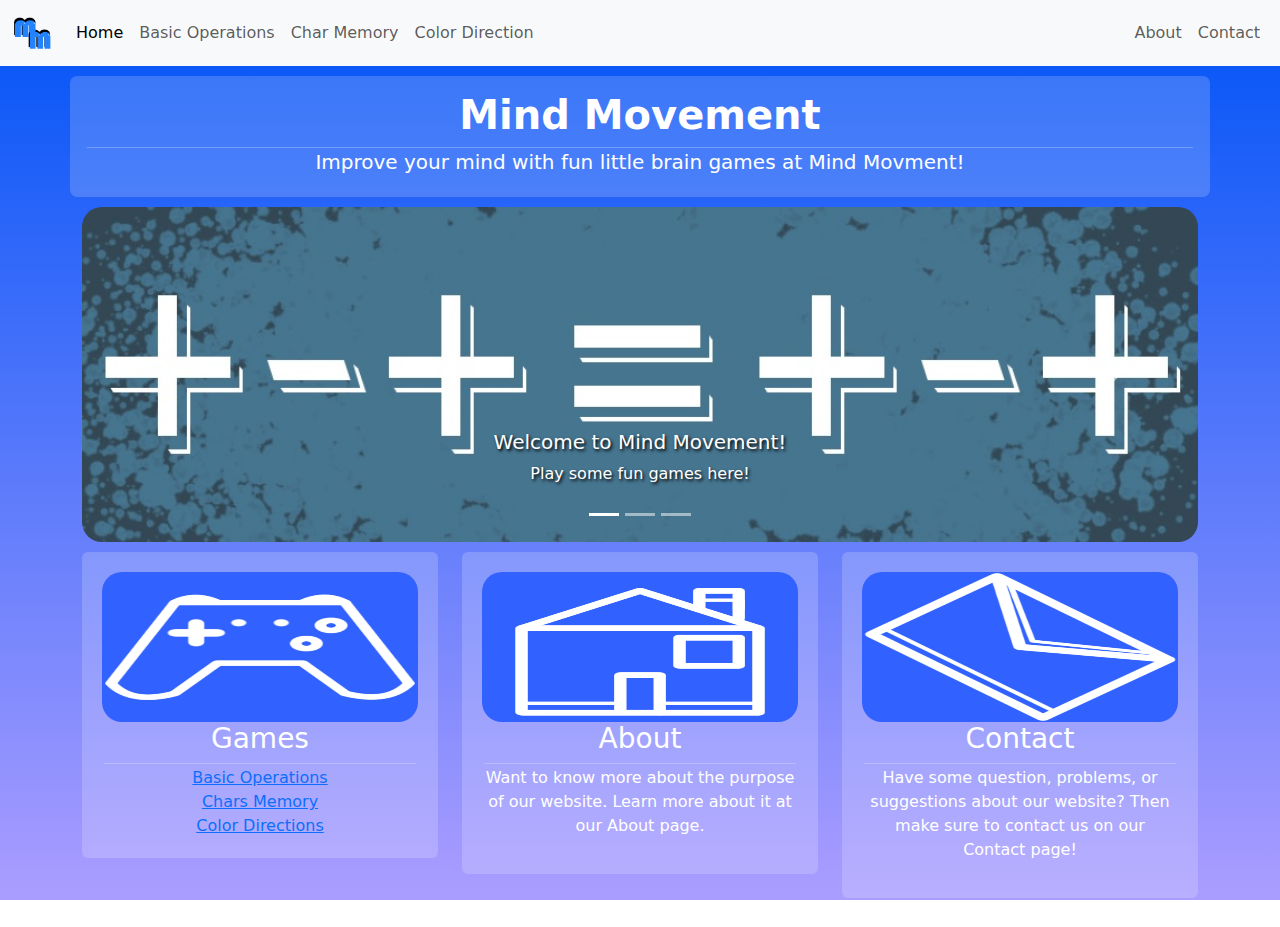
<file: index.html>
<!DOCTYPE html>
<html lang="en">

<head>
    <meta charset="UTF-8">
    <meta name="viewport" content="width=device-width, initial-scale=1.0">
    <link href="https://cdn.jsdelivr.net/npm/bootstrap@5.2.3/dist/css/bootstrap.min.css" rel="stylesheet">
    <script src="https://cdn.jsdelivr.net/npm/bootstrap@5.2.3/dist/js/bootstrap.bundle.min.js"></script>

    <link rel="stylesheet" type="text/css" href="static/css/style.css">
    <title>Mind Movement</title>

    <!--Favicon image-->
    <link rel="shortcut icon" href="static/img/mm2.ico" />

</head>

<body>
    <!--Nav bar part.-->
    <nav class="navbar navbar-expand-lg navbar-light bg-light">
        <div class="container-fluid">
            <a class="navbar-brand" href="index.html"><img src="static/img/mm2.png" alt="Logo" style="width:40px;"></a>
            <button class="navbar-toggler" type="button" data-bs-toggle="collapse" data-bs-target="#navbarNavDropdown"
                aria-controls="navbarNavDropdown" aria-expanded="false" aria-label="Toggle navigation">
                <span class="navbar-toggler-icon"></span>
            </button>
            <div class="collapse navbar-collapse justify-content-between" id="navbarNavDropdown">
                <ul class="navbar-nav">
                    <li class="nav-item">
                        <a class="nav-link active" aria-current="page" href="index.html">Home</a>
                    </li>
                    <li class="nav-item">
                        <a class="nav-link" href="game1.html">Basic Operations</a>
                    </li>
                    <li class="nav-item">
                        <a class="nav-link" href="game2.html">Char Memory</a>
                    </li>
                    <li class="nav-item">
                        <a class="nav-link" href="game3.html">Color Direction</a>
                    </li>
                </ul>
                <ul class="navbar-nav">
                    <li class="nav-item">
                        <a class="nav-link" href="about.html">About</a>
                    </li>
                    <li class="nav-item">
                        <a class="nav-link" href="contact.html">Contact</a>
                    </li>
                </ul>
                <ul class="dropdown-menu" aria-labelledby="navbarDropdownMenuLink">
                    <li><a class="dropdown-item" href="game1.html">Basic Operations</a></li>
                    <li><a class="dropdown-item" href="game2.html">Char Memory</a></li>
                    <li><a class="dropdown-item" href="game3.html">Color Direction</a></li>
                    <li><a class="dropdown-item" href="about.html">About</a></li>
                    <li><a class="dropdown-item" href="contact.html">Contact</a></li>
                </ul>
            </div>
        </div>
    </nav>

    <!-- Header title-->
    <div class="container fadePanel" style="margin-top: 10px; margin-bottom: 10px;text-align: center; padding: 15px;">
        <h1><b>Mind Movement</b></h1>
        <hr style="color:white; margin:2px">
        <h5 class="lead">Improve your mind with fun little brain games at Mind Movment!</h5>
    </div>

    <!-- Carousel-->
    <div class="container" style="margin-bottom:10px">
        <div id="carouselExampleCaptions" class="carousel slide" data-bs-ride="carousel" >
            <div class="carousel-indicators">
              <button type="button" data-bs-target="#carouselExampleCaptions" data-bs-slide-to="0" class="active" aria-current="true" aria-label="Slide 1"></button>
              <button type="button" data-bs-target="#carouselExampleCaptions" data-bs-slide-to="1" aria-label="Slide 2"></button>
              <button type="button" data-bs-target="#carouselExampleCaptions" data-bs-slide-to="2" aria-label="Slide 3"></button>
            </div>
            <div class="carousel-inner" style="border-radius:20px">
              <div class="carousel-item active">
                <img src="static/img/operationImage.jpg" class="d-block w-100" alt="...">
                <div class="carousel-caption d-md-block" style="text-shadow: black 0.1em 0.1em 0.2em;">
                    <h5>Welcome to Mind Movement!</h5>
                    <p>Play some fun games here!</p>
                </div>
              </div>
              <div class="carousel-item">
                <img src="static/img/letterMatch.jpg" class="d-block w-100" alt="...">
                <div class="carousel-caption d-md-block" style="text-shadow: black 0.1em 0.1em 0.2em;">
                    <h5>Welcome to Mind Movement!</h5>
                    <p>Play some fun games here!</p>
                </div>
              </div>
              <div class="carousel-item">
                <img src="static/img/colors.jpg" class="d-block w-100" alt="...">
                <div class="carousel-caption d-md-block" style="text-shadow: black 0.1em 0.1em 0.2em;">
                    <h5>Welcome to Mind Movement!</h5>
                    <p>Play some fun games here!</p>
                </div>
              </div>
            </div>
            <button class="carousel-control-prev" type="button" data-bs-target="#carouselExampleCaptions" data-bs-slide="prev">
              <span class="carousel-control-prev-icon" aria-hidden="true"></span>
              <span class="visually-hidden">Previous</span>
            </button>
            <button class="carousel-control-next" type="button" data-bs-target="#carouselExampleCaptions" data-bs-slide="next">
              <span class="carousel-control-next-icon" aria-hidden="true"></span>
              <span class="visually-hidden">Next</span>
            </button>
          </div>
    </div>

    <!--Bottom content squares-->
    <div class="container text-center">
        <div class="row">
            <div class="col-md-4">
                <div class="container rounded fadePanel" style="padding:20px; margin-bottom:5px">
                    <img src="static/img/controller.png" width="100%" height="150px"
                        style="background-color: rgb(49, 97, 255);border-radius: 20px;">
                    <h3>Games</h3>
                    <hr style="color:white; margin:2px">
                    <a href="game1.html">Basic Operations</a><br>
                    <a href="game2.html">Chars Memory</a><br>
                    <a href="game3.html">Color Directions</a>
                    
                </div>
            </div>
            <div class="col-md-4">
                <div class="container rounded fadePanel" style="padding:20px; margin-bottom:5px">
                    <img src="static/img/house.png" width="100%" height="150px"
                        style="background-color: rgb(49, 97, 255);border-radius: 20px;">
                    <h3>About</h3>
                    <hr style="color:white; margin:2px">
                    <p>Want to know more about the purpose of our website. Learn
                        more about it at our About page.</p>

                </div>
            </div>
            <div class="col-md-4">
                <div class="container rounded fadePanel" style="padding:20px; margin-bottom:5px">
                    <img src="static/img/mail.png" width="100%" height="150px"
                        style="background-color: rgb(49, 97, 255);border-radius: 20px;">
                    <h3>Contact</h3>
                    <hr style="color:white; margin:2px">
                    <p>Have some question, problems, or suggestions about our
                        website? Then make sure to contact us on our Contact page!</p>
                </div>
            </div>
        </div>
    </div>
    <br/>

</body>
</html>
</file>
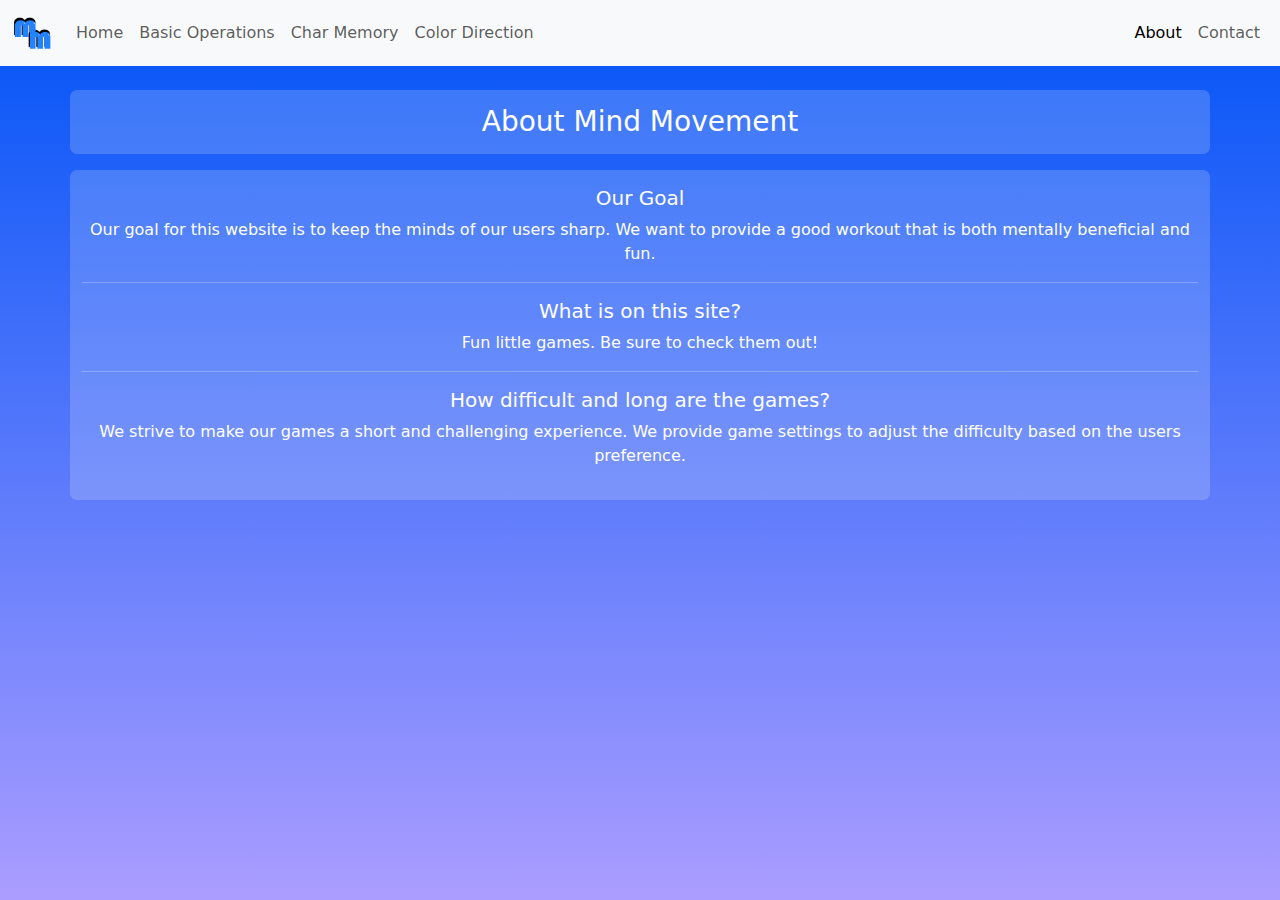
<file: about.html>
<!DOCTYPE html>
<html lang="en">

<head>
    <meta charset="UTF-8">
    <meta name="viewport" content="width=device-width, initial-scale=1.0">
    <link href="https://cdn.jsdelivr.net/npm/bootstrap@5.2.3/dist/css/bootstrap.min.css" rel="stylesheet">
    <script src="https://cdn.jsdelivr.net/npm/bootstrap@5.2.3/dist/js/bootstrap.bundle.min.js"></script>
    <link rel="stylesheet" type="text/css" href="static/css/style.css">
    <title>Mind Movement</title>
    <!--Favicon image-->
    <link rel="shortcut icon" href="static/img/mm2.ico" />
</head>

<body>
    <!--Nav bar part.-->
    <nav class="navbar navbar-expand-lg navbar-light bg-light">
        <div class="container-fluid">
            <a class="navbar-brand" href="index.html"><img src="static/img/mm2.png" alt="Logo" style="width:40px;"></a>
            <button class="navbar-toggler" type="button" data-bs-toggle="collapse" data-bs-target="#navbarNavDropdown"
                aria-controls="navbarNavDropdown" aria-expanded="false" aria-label="Toggle navigation">
                <span class="navbar-toggler-icon"></span>
            </button>
            <div class="collapse navbar-collapse justify-content-between" id="navbarNavDropdown">
                <ul class="navbar-nav">
                    <li class="nav-item">
                        <a class="nav-link" href="index.html">Home</a>
                    </li>
                    <li class="nav-item">
                        <a class="nav-link" href="game1.html">Basic Operations</a>
                    </li>
                    <li class="nav-item">
                        <a class="nav-link" href="game2.html">Char Memory</a>
                    </li>
                    <li class="nav-item">
                        <a class="nav-link" href="game3.html">Color Direction</a>
                    </li>
                </ul>
                <ul class="navbar-nav">
                    <li class="nav-item">
                        <a class="nav-link active" aria-current="page" href="about.html">About</a>
                    </li>
                    <li class="nav-item">
                        <a class="nav-link" href="contact.html">Contact</a>
                    </li>
                </ul>
                <ul class="dropdown-menu" aria-labelledby="navbarDropdownMenuLink">
                    <li><a class="dropdown-item" href="game1.html">Basic Operations</a></li>
                    <li><a class="dropdown-item" href="game2.html">Char Memory</a></li>
                    <li><a class="dropdown-item" href="game3.html">Color Direction</a></li>
                    <li><a class="dropdown-item" href="about.html">About</a></li>
                    <li><a class="dropdown-item" href="contact.html">Contact</a></li>
                </ul>
            </div>
        </div>
    </nav>

    <div class="container mt-4 text-center fadePanel">
        <h3 style="padding:15px">About Mind Movement</h3>
    </div>
    <div class="container mt-3 pt-3 pb-3 text-center fadePanel">
        <h5>Our Goal</h5>
        <p>Our goal for this website is to keep the minds of our users sharp. We want to provide a good workout that is
            both mentally beneficial and fun.</p>
        <hr style="color:white">
        <h5>What is on this site?</h5>
        <p>Fun little games. Be sure to check them out!</p>
        <hr style="color:white">
        <h5>How difficult and long are the games?</h5>
        <p>We strive to make our games a short and challenging experience. We provide game settings to adjust the
            difficulty based on the users preference.</p>
    </div>

</body>

</html>
</file>
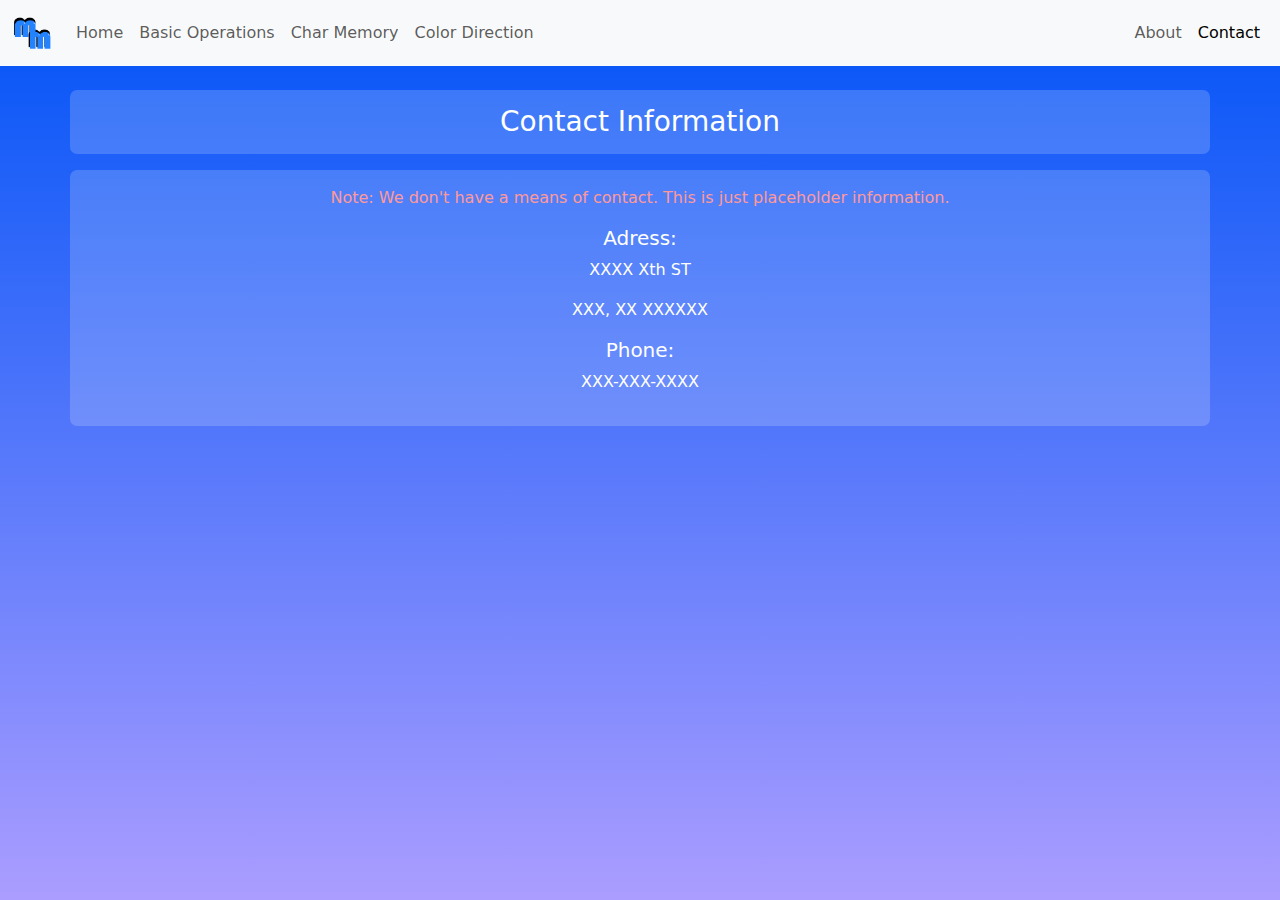
<file: contact.html>
<!DOCTYPE html>
<html lang="en">

<head>
    <meta charset="UTF-8">
    <meta name="viewport" content="width=device-width, initial-scale=1.0">
    <link href="https://cdn.jsdelivr.net/npm/bootstrap@5.2.3/dist/css/bootstrap.min.css" rel="stylesheet">
    <script src="https://cdn.jsdelivr.net/npm/bootstrap@5.2.3/dist/js/bootstrap.bundle.min.js"></script>
    <link rel="stylesheet" type="text/css" href="static/css/style.css">
    <title>Mind Movement</title>
    <!--Favicon image-->
    <link rel="shortcut icon" href="static/img/mm2.ico" />
</head>

<body>
<!--Nav bar part.-->
<nav class="navbar navbar-expand-lg navbar-light bg-light">
    <div class="container-fluid">
        <a class="navbar-brand" href="index.html"><img src="static/img/mm2.png" alt="Logo" style="width:40px;"></a>
        <button class="navbar-toggler" type="button" data-bs-toggle="collapse" data-bs-target="#navbarNavDropdown"
            aria-controls="navbarNavDropdown" aria-expanded="false" aria-label="Toggle navigation">
            <span class="navbar-toggler-icon"></span>
        </button>
        <div class="collapse navbar-collapse justify-content-between" id="navbarNavDropdown">
            <ul class="navbar-nav">
                <li class="nav-item">
                    <a class="nav-link" href="index.html">Home</a>
                </li>
                <li class="nav-item">
                    <a class="nav-link" href="game1.html">Basic Operations</a>
                </li>
                <li class="nav-item">
                    <a class="nav-link" href="game2.html">Char Memory</a>
                </li>
                <li class="nav-item">
                    <a class="nav-link" href="game3.html">Color Direction</a>
                </li>
            </ul>
            <ul class="navbar-nav">
                <li class="nav-item">
                    <a class="nav-link"  href="about.html">About</a>
                </li>
                <li class="nav-item">
                    <a class="nav-link active" aria-current="page" href="contact.html">Contact</a>
                </li>
            </ul>
            <ul class="dropdown-menu" aria-labelledby="navbarDropdownMenuLink">
                <li><a class="dropdown-item" href="game1.html">Basic Operations</a></li>
                <li><a class="dropdown-item" href="game2.html">Char Memory</a></li>
                <li><a class="dropdown-item" href="game3.html">Color Direction</a></li>
                <li><a class="dropdown-item" href="about.html">About</a></li>
                <li><a class="dropdown-item" href="contact.html">Contact</a></li>
            </ul>
        </div>
    </div>
</nav>
<div class="container mt-4 text-center fadePanel">
    <h3 style="padding:15px">Contact Information</h3>
</div>
<div class="container mt-3 pt-3 pb-3 text-center fadePanel">
    <p class="error">Note: We don't have a means of contact. This is just placeholder information.</p>
    <h5>Adress:</h5>
    <p>XXXX Xth ST</p>
    <p>XXX, XX XXXXXX</p>
    <h5>Phone:</h5>
    <p>XXX-XXX-XXXX</p>
</div>
    
</body>
</html>
</file>
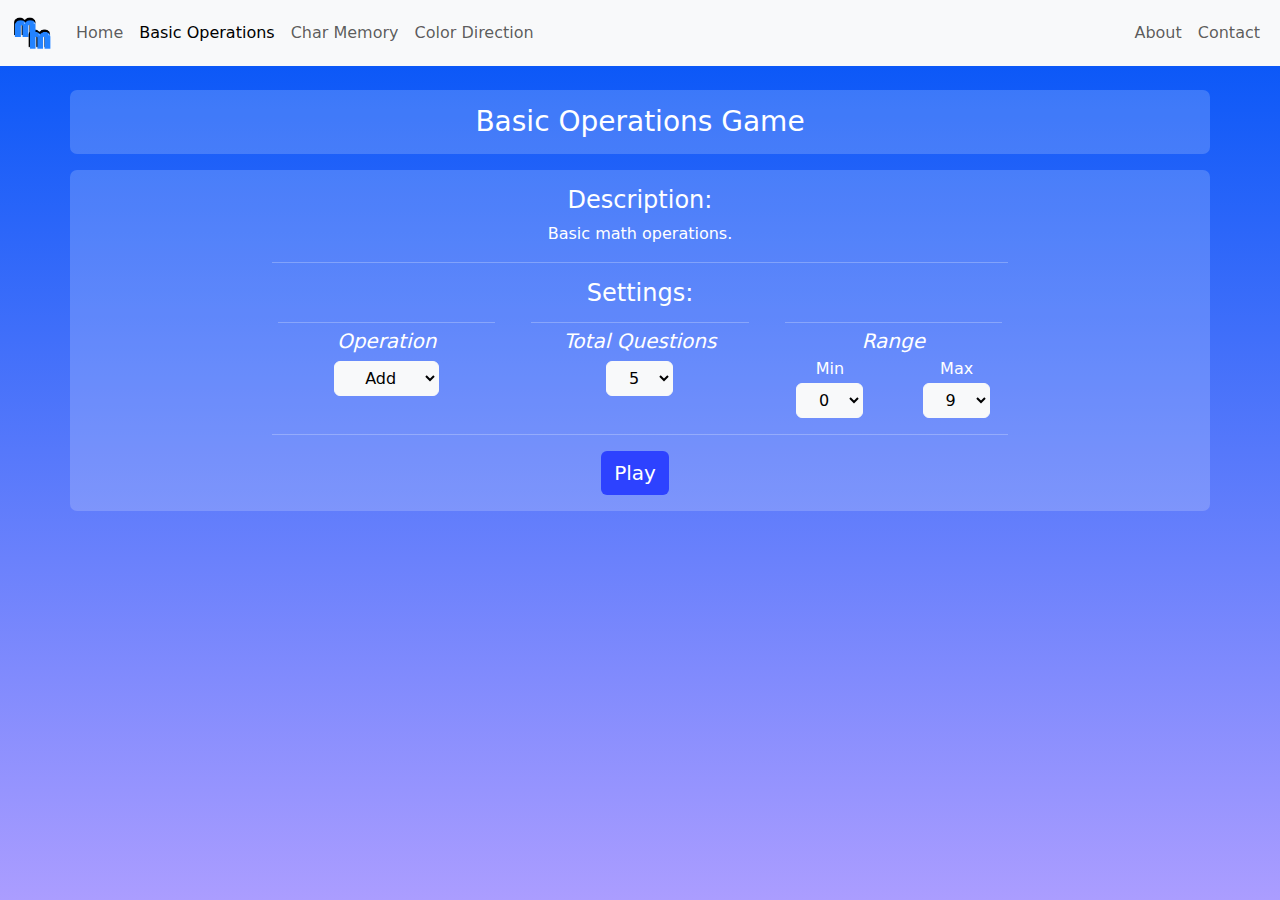
<file: game1.html>
<!DOCTYPE html>
<html lang="en">

<head>
    <meta charset="UTF-8">
    <meta name="viewport" content="width=device-width, initial-scale=1.0">
    <link href="https://cdn.jsdelivr.net/npm/bootstrap@5.2.3/dist/css/bootstrap.min.css" rel="stylesheet">
    <script src="https://cdn.jsdelivr.net/npm/bootstrap@5.2.3/dist/js/bootstrap.bundle.min.js"></script>
    <link rel="stylesheet" type="text/css" href="static/css/style.css">
    <title>Mind Movement</title>
    <!--Favicon image-->
    <link rel="shortcut icon" href="static/img/mm2.ico" />
</head>

<body>
    <!--Nav bar part.-->
    <nav class="navbar navbar-expand-lg navbar-light bg-light">
        <div class="container-fluid">
            <a class="navbar-brand" href="index.html"><img src="static/img/mm2.png" alt="Logo" style="width:40px;"></a>
            <button class="navbar-toggler" type="button" data-bs-toggle="collapse" data-bs-target="#navbarNavDropdown"
                aria-controls="navbarNavDropdown" aria-expanded="false" aria-label="Toggle navigation">
                <span class="navbar-toggler-icon"></span>
            </button>
            <div class="collapse navbar-collapse justify-content-between" id="navbarNavDropdown">
                <ul class="navbar-nav">
                    <li class="nav-item">
                        <a class="nav-link" href="index.html">Home</a>
                    </li>
                    <li class="nav-item">
                        <a class="nav-link active" aria-current="page" href="game1.html">Basic Operations</a>
                    </li>
                    <li class="nav-item">
                        <a class="nav-link" href="game2.html">Char Memory</a>
                    </li>
                    <li class="nav-item">
                        <a class="nav-link" href="game3.html">Color Direction</a>
                    </li>
                </ul>
                <ul class="navbar-nav">
                    <li class="nav-item">
                        <a class="nav-link" href="about.html">About</a>
                    </li>
                    <li class="nav-item">
                        <a class="nav-link" href="contact.html">Contact</a>
                    </li>
                </ul>
                <ul class="dropdown-menu" aria-labelledby="navbarDropdownMenuLink">
                    <li><a class="dropdown-item" href="game1.html">Basic Operations</a></li>
                    <li><a class="dropdown-item" href="game2.html">Char Memory</a></li>
                    <li><a class="dropdown-item" href="game3.html">Color Direction</a></li>
                    <li><a class="dropdown-item" href="about.html">About</a></li>
                    <li><a class="dropdown-item" href="contact.html">Contact</a></li>
                </ul>
            </div>
        </div>
    </nav>

    <!--Game panel part-->
    <div class="container mt-4 text-center fadePanel">
        <h3 id="page-title" style="padding:15px">Basic Operations Game</h3>
    </div>
    <div class="container mt-3 pt-3 pb-3 text-center fadePanel">
        <!-- Game Section-->
        <div class="row">
            <div class="col-md-8 offset-md-2">
                <!--Setting section of game.-->
                <form id="settingSection">
                    <h4>Description:</h4>
                    <p>Basic math operations.</p>
                    <hr>
                    <h4>Settings:</h4>
                    <div class="row">
                        <div class="col-sm-4 col-6">
                            <hr style="margin:6px">
                            <h5><i>Operation</i></h5>
                            <select id="operationSetting" class="btn btn-light">
                                <option value="+">Add</option>
                                <option value="-">Minus</option>
                                <option value="*">Multipy</option>
                            </select>
                        </div>
                        <div class="col-sm-4 col-6">
                            <hr style="margin:6px">
                            <h5><i>Total Questions</i></h5>
                            <select id="totalQuestionSetting" class="btn btn-light">
                                <option value=5>5</option>
                                <option value=10>10</option>
                                <option value=20>20</option>
                                <option value=30>30</option>
                            </select>
                        </div>
                        <div class="col-sm-4 col-12">
                            <hr style="margin:6px">
                            <h5 style="margin-bottom:2px;"><i>Range</i></h5>
                            <div class="row">
                                <div class="col-6">
                                    <p class="textSmallerSpace">Min</p>
                                    <select id="minNumberSetting" class="btn btn-light">
                                        <option value=0>0</option>
                                        <option value=9>9</option>
                                        <option value=19>19</option>
                                        <option value=29>29</option>
                                        <option value=39>39</option>
                                        <option value=49>49</option>
                                        <option value=59>59</option>
                                        <option value=69>69</option>
                                        <option value=79>79</option>
                                        <option value=89>89</option>
                                    </select>
                                </div>
                                <div class="col-6">
                                    <p class="textSmallerSpace">Max</p>
                                    <select id="maxNumberSetting" class="btn btn-light">
                                        <option value=9>9</option>
                                        <option value=19>19</option>
                                        <option value=29>29</option>
                                        <option value=39>39</option>
                                        <option value=49>49</option>
                                        <option value=59>59</option>
                                        <option value=69>69</option>
                                        <option value=79>79</option>
                                        <option value=89>89</option>
                                        <option value=99>99</option>
                                    </select>
                                </div>
                            </div>
                        </div>
                    </div>
                    <hr>
                    <h5 class="error" style="display:none">Bad range entered.</h5>
                    <input type="submit" value="Play" class="btn customButton">
                </form>
                <!--Problem section of game.-->
                <form id="problemSection" style="display:none">
                    <div class="row">
                        <div class="col-4">
                            <p class="textSmallerSpace">Count</p>
                            <p><span id="displayIndex" class="textSmallerSpace">1</span>/<span id="totalDisplay"></span>
                            </p>
                        </div>
                        <div class="col-4">
                            <br>
                            <h5 id="hitOrMissDisplay"></h5>
                        </div>
                        <div class="col-4">
                            <p class="textSmallerSpace">Time</p>
                            <p class="timeDisplay textSmallerSpace">0</p>
                        </div>
                    </div>
                    <hr style="margin:1px">
                    <h1><span id="num1"></span><span id="operationDisplay"></span><span id="num2"></span></h1>

                    <input type="number" class="form-control textBox1" id="displayTextBox" maxlength="5">
                    <br>
                    <hr>
                    <h5 class="error" style="display:none">No numbers longer than 5
                        digits.</h5>
                    <input type="submit" value="Next" class="btn customButton">
                </form>
                <!--Results section of game.-->
                <form id="resultSection" style="display:none">
                    <h5>Results:</h5>
                    <hr>
                    <div class="row">
                        <div class="col-4">
                            <p class="textSmallerSpace">Operation</p>
                            <p id="resultOperation" class="textSmallerSpace"></p>
                        </div>
                        <div class="col-4">
                            <p class="textSmallerSpace">Total Qs</p>
                            <p id="resultTotal" class="textSmallerSpace"></p>
                        </div>
                        <div class="col-4">
                            <p class="textSmallerSpace">Range</p>
                            <p id="resultRange" class="textSmallerSpace"></p>
                        </div>
                    </div>
                    <hr>
                    <h5>Total correct: <span id="resultCorrect"></span></h5>
                    <h5>Total Miss: <span id="resultMiss"></span></h5>
                    <h5>Time: <span class="timeDisplay"> </span> seconds</h5>
                    <hr>
                    <div class="container" id='problemsDisplay'></div>
                    <hr>
                    <input type="submit" value="Play Again" class="btn customButton">
                </form>
            </div>
        </div>
    </div>

    <script src="https://ajax.aspnetcdn.com/ajax/jQuery/jquery-3.3.1.min.js"></script>
    <script src="static/js/logic1.js"></script>
</body>

</html>
</file>
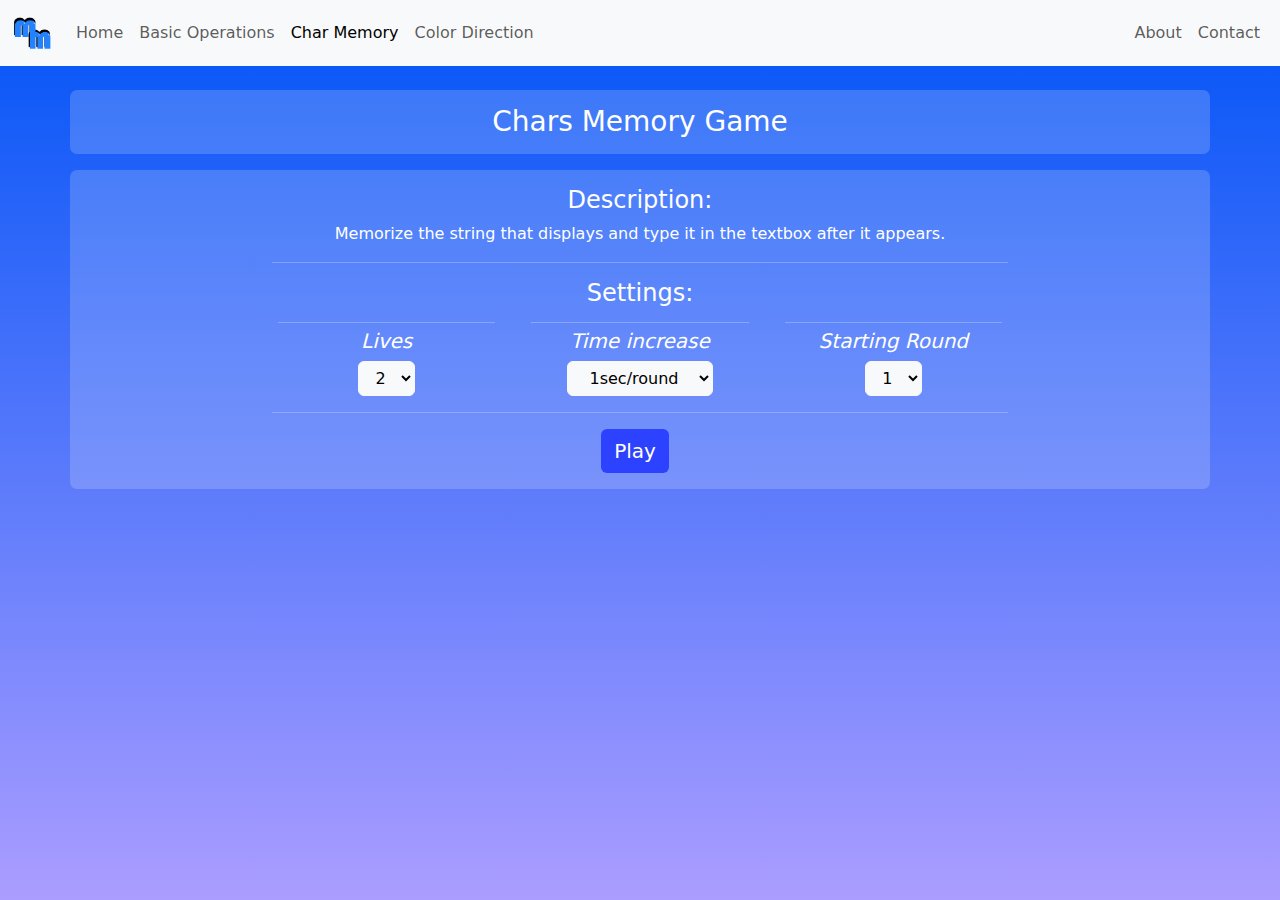
<file: game2.html>
<!DOCTYPE html>
<html lang="en">

<head>
    <meta charset="UTF-8">
    <meta name="viewport" content="width=device-width, initial-scale=1.0">
    <link href="https://cdn.jsdelivr.net/npm/bootstrap@5.2.3/dist/css/bootstrap.min.css" rel="stylesheet">
    <script src="https://cdn.jsdelivr.net/npm/bootstrap@5.2.3/dist/js/bootstrap.bundle.min.js"></script>
    <link rel="stylesheet" type="text/css" href="static/css/style.css">
    <title>Mind Movement</title>
    <!--Favicon image-->
    <link rel="shortcut icon" href="static/img/mm2.ico" />
</head>

<body>
    <!--Nav bar part.-->
    <nav class="navbar navbar-expand-lg navbar-light bg-light">
        <div class="container-fluid">
            <a class="navbar-brand" href="index.html"><img src="static/img/mm2.png" alt="Logo" style="width:40px;"></a>
            <button class="navbar-toggler" type="button" data-bs-toggle="collapse" data-bs-target="#navbarNavDropdown"
                aria-controls="navbarNavDropdown" aria-expanded="false" aria-label="Toggle navigation">
                <span class="navbar-toggler-icon"></span>
            </button>
            <div class="collapse navbar-collapse justify-content-between" id="navbarNavDropdown">
                <ul class="navbar-nav">
                    <li class="nav-item">
                        <a class="nav-link" href="index.html">Home</a>
                    </li>
                    <li class="nav-item">
                        <a class="nav-link" href="game1.html">Basic Operations</a>
                    </li>
                    <li class="nav-item">
                        <a class="nav-link active" aria-current="page" href="game2.html">Char Memory</a>
                    </li>
                    <li class="nav-item">
                        <a class="nav-link" href="game3.html">Color Direction</a>
                    </li>
                </ul>
                <ul class="navbar-nav">
                    <li class="nav-item">
                        <a class="nav-link" href="about.html">About</a>
                    </li>
                    <li class="nav-item">
                        <a class="nav-link" href="contact.html">Contact</a>
                    </li>
                </ul>
                <ul class="dropdown-menu" aria-labelledby="navbarDropdownMenuLink">
                    <li><a class="dropdown-item" href="game1.html">Basic Operations</a></li>
                    <li><a class="dropdown-item" href="game2.html">Char Memory</a></li>
                    <li><a class="dropdown-item" href="game3.html">Color Direction</a></li>
                    <li><a class="dropdown-item" href="about.html">About</a></li>
                    <li><a class="dropdown-item" href="contact.html">Contact</a></li>
                </ul>
            </div>
        </div>
    </nav>

    <!--Game panel part-->
    <div class="container mt-4 text-center fadePanel">
        <h3 style="padding:15px">Chars Memory Game</h3>
    </div>
    <div class="container mt-3 pt-3 pb-3 text-center fadePanel">
        <!-- Game Section-->
        <div class="row">
            <div class="col-md-8 offset-md-2">
                <!--Setting section of game.-->
                <form id="settingSection">
                    <h4>Description:</h4>
                    <p>Memorize the string that displays and type it in the textbox after it appears.</p>
                    <hr>
                    <h4>Settings:</h4>
                    <div class="row">
                        <div class="col-sm-4 col-6">
                            <hr style="margin:6px">
                            <h5><i>Lives</i></h5>
                            <select id="settingLives" class="btn btn-light">
                                <option value=1>1</option>
                                <option value=2 selected>2</option>
                                <option value=3>5</option>
                            </select>
                        </div>
                        <div class="col-sm-4 col-6">
                            <hr style="margin:6px">
                            <h5><i>Time increase</i></h5>
                            <select id="settingTime" class="btn btn-light">
                                <option value=1>1sec/round</option>
                                <option value=2>1sec/2round</option>
                                <option value=3>flat 3</option>
                                <option value=4>flat 1</option>
                            </select>
                        </div>
                        <div class="col-sm-4 col-6">
                            <hr style="margin:6px">
                            <h5><i>Starting Round</i></h5>
                            <select id="settingRound" class="btn btn-light">
                                <option value=1>1</option>
                                <option value=3>3</option>
                                <option value=5>5</option>
                            </select>
                        </div>
                    </div>
                    <hr>
                    <input type="submit" value="Play" class="btn customButton">
                </form>
                <!-- Game section. -->
                <form id="gameSection" style="display:none">
                    <div class="row">
                        <div class="col-4">
                            <p class="textSmallerSpace">Lives</p>
                            <p><span id="gameLives" class="textSmallerSpace">1</span></p>
                        </div>

                        <div class="col-4 offset-4">
                            <p class="textSmallerSpace">Round</p>
                            <p class="gameRound textSmallerSpace">0</p>
                        </div>
                    </div>
                    <hr style="margin:1px">
                    <div id="gameProblemDisplay">
                        <h3>Remeber text below!</h3>
                        <h1 class="problemStringDisplay"></h1>
                        <p id="countDownDisplay" class="roundButton"></p>
                    </div>
                    <div id="gameResponseDisplay" style="display:none;">
                        <h3>Enter text below</h3>
                        <input type="text" class="form-control textBox1" id="problemResponse">
                        <hr>
                        <h5 class="error" style="display:none">Wrong Input.</h5>
                        <input type="submit" value="Enter" class="btn customButton">
                    </div>
                    <div id="gameResultDisplay" style="display:none">
                        <h3 id="correctnessDisplay">Correct</h3>
                        <h5>Answer: <span class="problemStringDisplay"></span></h5>
                        <h5>Your Answer:
                            <span id="answerStringDisplay1"></span>
                            <span id="answerStringDisplay2" class="error"></span>
                        </h5>
                        <input type="button" value="Next" class="btn customButton" id="gameResultBtn"
                            style="margin-top:10px">
                    </div>
                </form>
                <!--Results section of game..-->
                <form id="resultSection" style="display:none">
                    <h5>Results:</h5>
                    <hr>
                    <div class="row">
                        <div class="col-4">
                            <p class="textSmallerSpace">Lives</p>
                            <p id="resultLives" class="textSmallerSpace"></p>
                        </div>
                        <div class="col-4">
                            <p class="textSmallerSpace">Speed Increase</p>
                            <p id="resultSpeed" class="textSmallerSpace"></p>
                        </div>
                        <div class="col-4">
                            <p class="textSmallerSpace">Stating Round</p>
                            <p id="resultStartRound" class="textSmallerSpace"></p>
                        </div>
                    </div>
                    <hr>
                    <h5>Highest Round: <span id="resultRound"></span></h5>
                    <hr>
                    <input type="submit" value="Play Again" class="btn customButton">
                </form>
            </div>
        </div>
    </div>

    <script src="https://ajax.aspnetcdn.com/ajax/jQuery/jquery-3.3.1.min.js"></script>
    <script src="static/js/logic2.js"></script>
</body>

</html>
</file>
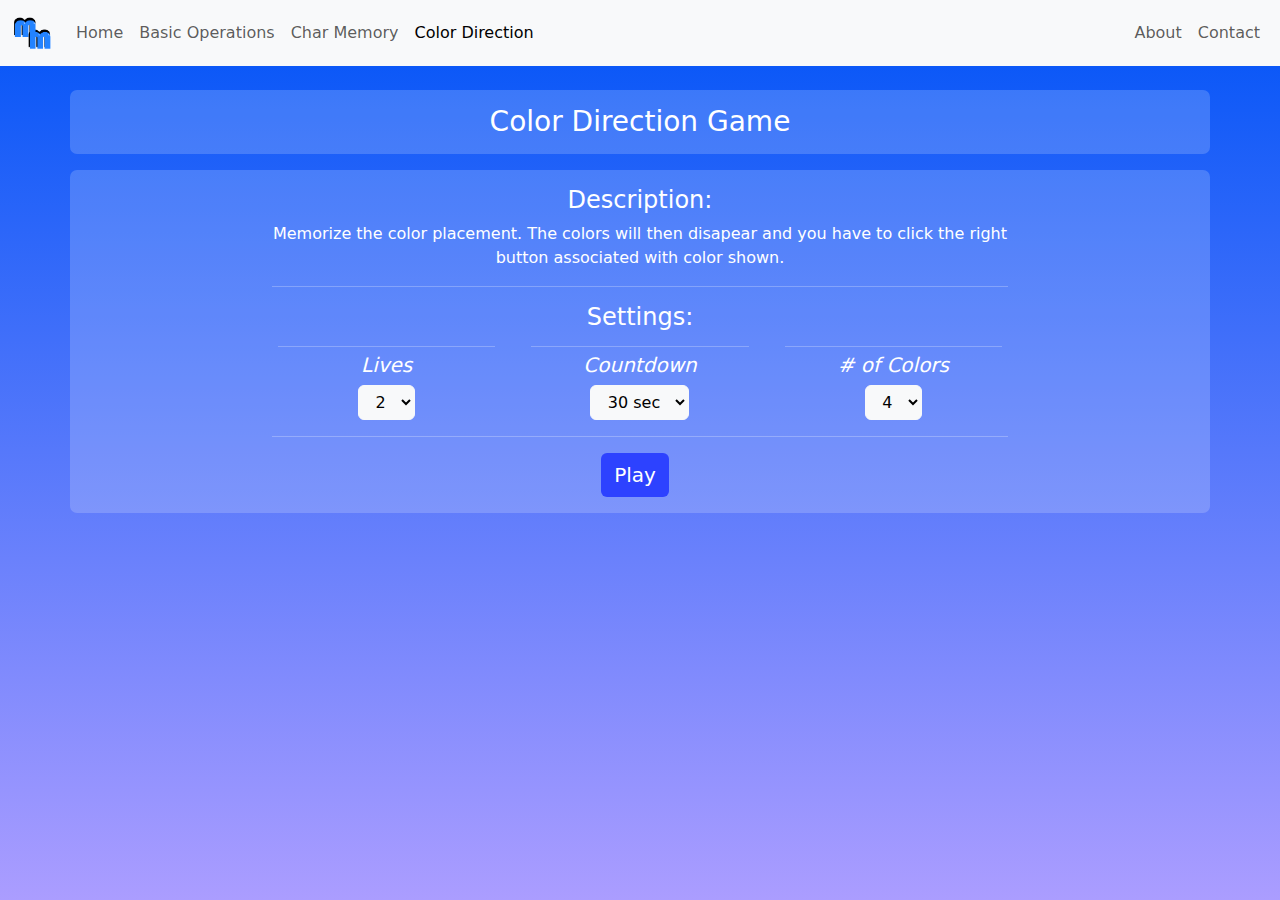
<file: game3.html>
<!DOCTYPE html>
<html lang="en">

<head>
    <meta charset="UTF-8">
    <meta name="viewport" content="width=device-width, initial-scale=1.0">
    <link href="https://cdn.jsdelivr.net/npm/bootstrap@5.2.3/dist/css/bootstrap.min.css" rel="stylesheet">
    <script src="https://cdn.jsdelivr.net/npm/bootstrap@5.2.3/dist/js/bootstrap.bundle.min.js"></script>
    <link rel="stylesheet" type="text/css" href="static/css/style.css">
    <title>Mind Movement</title>

    <!--Favicon image-->
    <link rel="shortcut icon" href="static/img/mm2.ico" />
</head>

<body>
    <!--Nav bar part.-->
    <nav class="navbar navbar-expand-lg navbar-light bg-light">
        <div class="container-fluid">
            <a class="navbar-brand" href="index.html"><img src="static/img/mm2.png" alt="Logo" style="width:40px;"></a>
            <button class="navbar-toggler" type="button" data-bs-toggle="collapse" data-bs-target="#navbarNavDropdown"
                aria-controls="navbarNavDropdown" aria-expanded="false" aria-label="Toggle navigation">
                <span class="navbar-toggler-icon"></span>
            </button>
            <div class="collapse navbar-collapse justify-content-between" id="navbarNavDropdown">
                <ul class="navbar-nav">
                    <li class="nav-item">
                        <a class="nav-link" href="index.html">Home</a>
                    </li>
                    <li class="nav-item">
                        <a class="nav-link" href="game1.html">Basic Operations</a>
                    </li>
                    <li class="nav-item">
                        <a class="nav-link" href="game2.html">Char Memory</a>
                    </li>
                    <li class="nav-item">
                        <a class="nav-link active" aria-current="page" href="game3.html">Color Direction</a>
                    </li>
                </ul>
                <ul class="navbar-nav">
                    <li class="nav-item">
                        <a class="nav-link" href="about.html">About</a>
                    </li>
                    <li class="nav-item">
                        <a class="nav-link" href="contact.html">Contact</a>
                    </li>
                </ul>
                <ul class="dropdown-menu" aria-labelledby="navbarDropdownMenuLink">
                    <li><a class="dropdown-item" href="game1.html">Basic Operations</a></li>
                    <li><a class="dropdown-item" href="game2.html">Char Memory</a></li>
                    <li><a class="dropdown-item" href="game3.html">Color Direction</a></li>
                    <li><a class="dropdown-item" href="about.html">About</a></li>
                    <li><a class="dropdown-item" href="contact.html">Contact</a></li>
                </ul>
            </div>
        </div>
    </nav>

    <!--Game panel part-->
    <div class="container mt-4 text-center fadePanel">
        <h3 style="padding:15px">Color Direction Game</h3>
    </div>

    <div class="container mt-3 pt-3 pb-3 text-center fadePanel">
        <div class="row">
            <div class="col-md-8 offset-md-2">
                <!--Setting section of game.-->
                <form id="settingSection">
                    <h4>Description:</h4>
                    <p>Memorize the color placement. The colors will then disapear and you have to click the
                        right button associated with color shown.</p>
                    <hr>
                    <h4>Settings:</h4>
                    <div class="row">
                        <div class="col-sm-4 col-6">
                            <hr style="margin:6px">
                            <h5><i>Lives</i></h5>
                            <select id="settingLives" class="btn btn-light">
                                <option value=1>1</option>
                                <option value=2 selected>2</option>
                                <option value=3>3</option>
                            </select>
                        </div>
                        <div class="col-sm-4 col-6">
                            <hr style="margin:6px">
                            <h5><i>Countdown</i></h5>
                            <select id="settingTime" class="btn btn-light">
                                <option value=30>30 sec</option>
                                <option value=60>60 sec</option>
                                <option value=90>90 sec</option>
                            </select>
                        </div>
                        <div class="col-sm-4 col-6">
                            <hr style="margin:6px">
                            <h5><i># of Colors</i></h5>
                            <select id="settingColors" class="btn btn-light">
                                <option value=4>4</option>
                                <option value=6>6</option>
                            </select>
                        </div>
                    </div>
                    <hr>
                    <input type="submit" value="Play" class="btn customButton">
                </form>
                <!-- Game section. -->
                <div id="gameSection" class="text-center" style="display:none">
                    <div class="row">
                        <div class="col-4">
                            <p class="textSmallerSpace">Lives</p>
                            <p class="textSmallerSpace" id="gameLives">1</p>
                        </div>
                        <div class="col-4">
                            <p class="textSmallerSpace">Hits</p>
                            <p class="gameCount textSmallerSpace">0</p>
                        </div>
                        <div class="col-4">
                            <p class="textSmallerSpace">Time</p>
                            <p class="textSmallerSpace" id="gameTime">1</p>
                        </div>
                    </div>
                    <hr style="margin:1px">
                    <div id="gameCurrentProblem"
                        style="width:100%; height:40px; background-color:black; border-radius: 10px; margin-bottom: 10px;">
                    </div>
                    <h5 class="gameTempStartDisplay">Memorize the color to button association below.</h5>
                    <div id="game4Buttons" style="display:none;">
                        <div class="row">
                            <div class="col-sm-2 offset-sm-5 col-4 offset-4 colorButtonBox gameBtn0" id="game4Btn0"
                                style="background-color:black; height:40px"></div>
                        </div>
                        <div class="row">
                            <div class="col-sm-2 offset-sm-3 col-4 colorButtonBox gameBtn3" id="game4Btn3"
                                style="background-color:black; height:40px"></div>
                            <div class="col-sm-2 offset-sm-2 col-4 offset-4 colorButtonBox gameBtn1" id="game4Btn1"
                                style="background-color:black; height:40px"></div>
                        </div>
                        <div class="row">
                            <div class="col-sm-2 offset-sm-5 col-4 offset-4 colorButtonBox gameBtn2" id="game4Btn2"
                                style="background-color:black; height:40px"></div>
                        </div>
                    </div>
                    <div id="game6Buttons" style="display:none;">
                        <div class="row">
                            <div class="col-sm-2 offset-sm-5 col-4 offset-4 colorButtonBox gameBtn0" id="game6Btn0"
                                style="background-color:black; height:40px"></div>
                        </div>
                        <div class="row">
                            <div class="col-sm-2 offset-sm-3 col-4 colorButtonBox gameBtn5" id="game6Btn5"
                                style="background-color:black;height:40px"></div>
                            <div class="col-sm-2 offset-sm-2 col-4 offset-4 colorButtonBox gameBtn1" id="game6Btn1"
                                style="background-color:black; height:40px"></div>
                        </div>
                        <div class="row">
                            <div class="col-sm-2 offset-sm-3 col-4 colorButtonBox gameBtn4" id="game6Btn4"
                                style="background-color:black; height:40px"></div>
                            <div class="col-sm-2 offset-sm-2 col-4 offset-4 colorButtonBox gameBtn2" id="game6Btn2"
                                style="background-color:black; height:40px"></div>
                        </div>
                        <div class="row">
                            <div class="col-sm-2 offset-sm-5 col-4 offset-4 colorButtonBox gameBtn3" id="game6Btn3"
                                style="background-color:black; height:40px"></div>
                        </div>
                    </div>
                    <p id="countDownDisplay" class="roundButton gameTempStartDisplay">5</p>
                </div>
                <!--Results section of game..-->
                <form id="resultSection" class="text-center" style="display:none">
                    <h5>Results:</h5>
                    <hr>
                    <div class="row">
                        <div class="col-4">
                            <p class="textSmallerSpace">Lives</p>
                            <p class="textSmallerSpace" id="resultLives"></p>
                        </div>
                        <div class="col-4">
                            <p class="textSmallerSpace">Countdown</p>
                            <p class="textSmallerSpace" id="resultCountdown"></p>
                        </div>
                        <div class="col-4">
                            <p class="textSmallerSpace"># of Colors</p>
                            <p class="textSmallerSpace" id="resultColorNum"></p>
                        </div>
                    </div>
                    <hr>
                    <h5>Total Hits: <span id="resultHits"></span></h5>
                    <hr>
                    <input type="submit" value="Play Again" class="btn customButton">
                </form>
            </div>
        </div>

    </div>
    </div>

    <script src="https://ajax.aspnetcdn.com/ajax/jQuery/jquery-3.3.1.min.js"></script>
    <script src="static/js/logic3.js"></script>
</body>

</html>
</file>
<file: static/css/style.css>
.topPanel{
    padding-bottom: 5px;
    padding-top: 5px;
    padding-left:5px;
    margin-bottom: 0px;
    background-color: #1b4ffa;
    color:white;
    text-align: center;
}

body{
    background: rgb(171,157,255);
    background: linear-gradient(0deg, rgba(171,157,255,1) 0%, rgba(0,83,247,1) 100%);
    height: 100%;
    margin: 0;
    background-repeat: no-repeat;
    background-attachment: fixed;
}

.footerIn div div ul{
    list-style-type: none;
    font-size: 15px;
}
.footerIn div div h1{
    list-style-type: none;
    font-size: 17px;
}
.customButton{
    margin-right: 10px;
    font-size: 20px;
    background-color: #2d42ff;
    color: white;
}

.customButton:hover {
    background-color: #6574ff;
    color: rgb(255, 255, 255);
  }

/*This part mainly used in logic1.js.*/
#optionPart{
    text-align: center;
    margin-left: auto;
    margin-right: auto;
}
#optionPart input{
    margin-bottom: 20px;
}

/*Equation part of questions.*/
.equationField{
    display: inline-block;
    width: 110px;
}

/*Entry field to place answer of equation.*/
.entryFieldClass{
    display: inline-block;
    width: 50px;
    height: 50px;
    text-align: center;
    font-size: 25px;
}

/**/
.roundButton{
    color: white;
    font-size:40px;
    background-color:#0446de;
    height:65px;
    width:65px;
    border-radius: 50%;
    display: inline-block;
}

/* For white line hr tags*/
.whiteLine{
    background-color: white;
    height: 1px;
    border: 0;
}

/* For white line hr tags*/
.blueLine{
    background-color: #1b4ffa; 
    height: 1px; 
    border: 0;
}

.colorButtonBox{
    text-align:center;
    border-radius: 15px;
    margin-bottom:5px;
}

@media only screen and (max-width: 768px) {
    .carousel-caption h5{
            font-size: 1rem; 
            line-height: 10px;
    }
    .carousel-caption p{  
        font-size: .75rem; 
        line-height: 10px;
        padding-bottom: 15px;
} 
}

.textBox1{
    width:80%;
    display: inline-block;
    font-size: 40px;
    text-align:center;
}

.textSmallerSpace{
    margin:2px;
}

.fadePanel{
    background-color: rgba(255, 255, 255, 0.183);
    color:white;
    border-radius: 7px;
}
.error{
    color: #ff9999;
}
.successColor{
    color:rgb(81, 255, 81);
}
</file>
